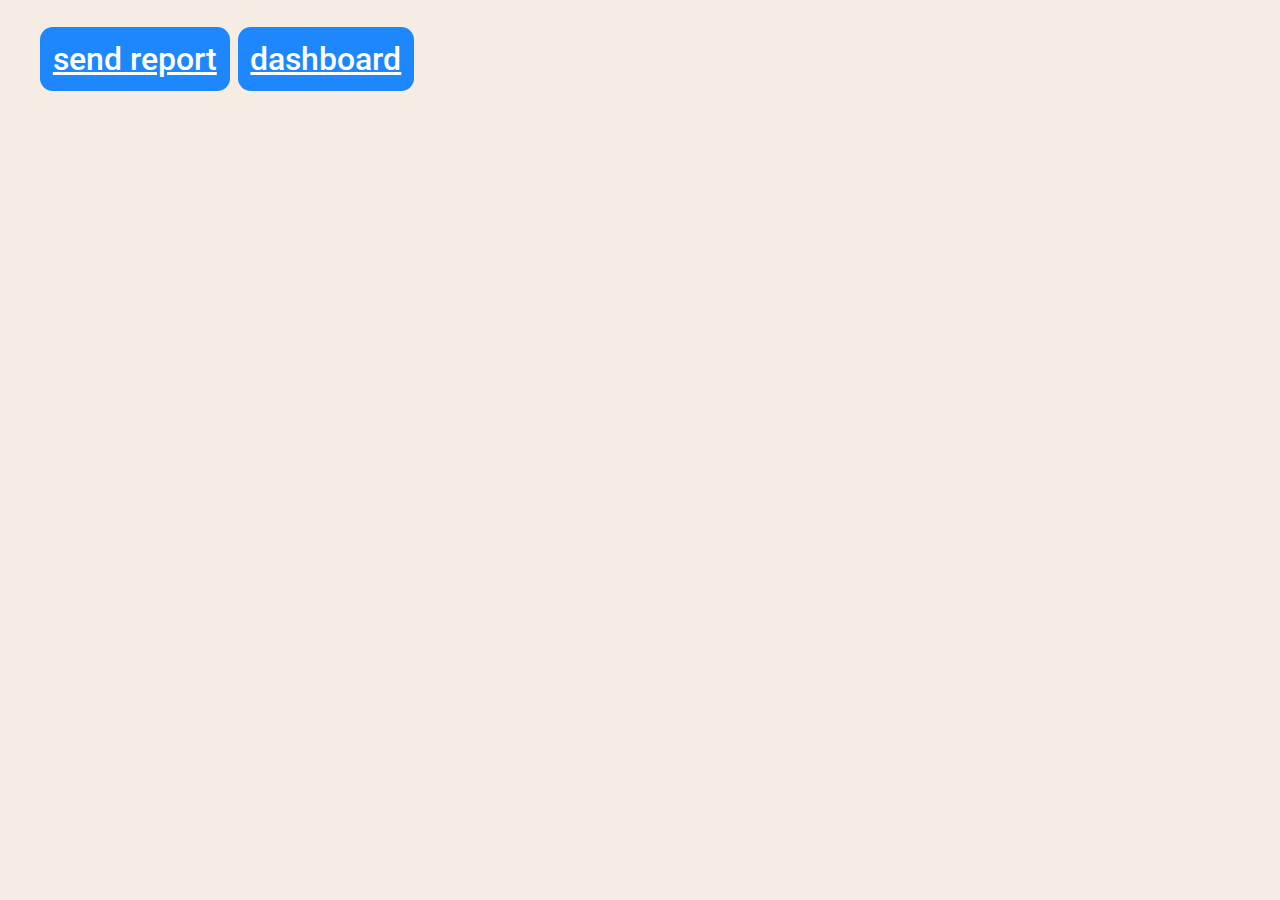
<file: index.html>
<!DOCTYPE html>
<html lang="en">
  <head>
    <meta charset="UTF-8" />
    <meta name="viewport" content="width=device-width, initial-scale=1.0" />
    <title>reports</title>
    <link rel="stylesheet" href="./style.css" />
    <link rel="preconnect" href="https://fonts.googleapis.com" />
    <link rel="preconnect" href="https://fonts.gstatic.com" crossorigin />
    <link
      href="https://fonts.googleapis.com/css2?family=Inter:ital,opsz,wght@0,14..32,100..900;1,14..32,100..900&family=Playwrite+AU+NSW:wght@100..400&family=Roboto:ital,wght@0,100..900;1,100..900&display=swap"
      rel="stylesheet"
    />
  </head>
  <body>
    <a href="./reports.html">send report</a>
    <a href="./dashboard.html">dashboard</a>
  </body>
</html>
</file>
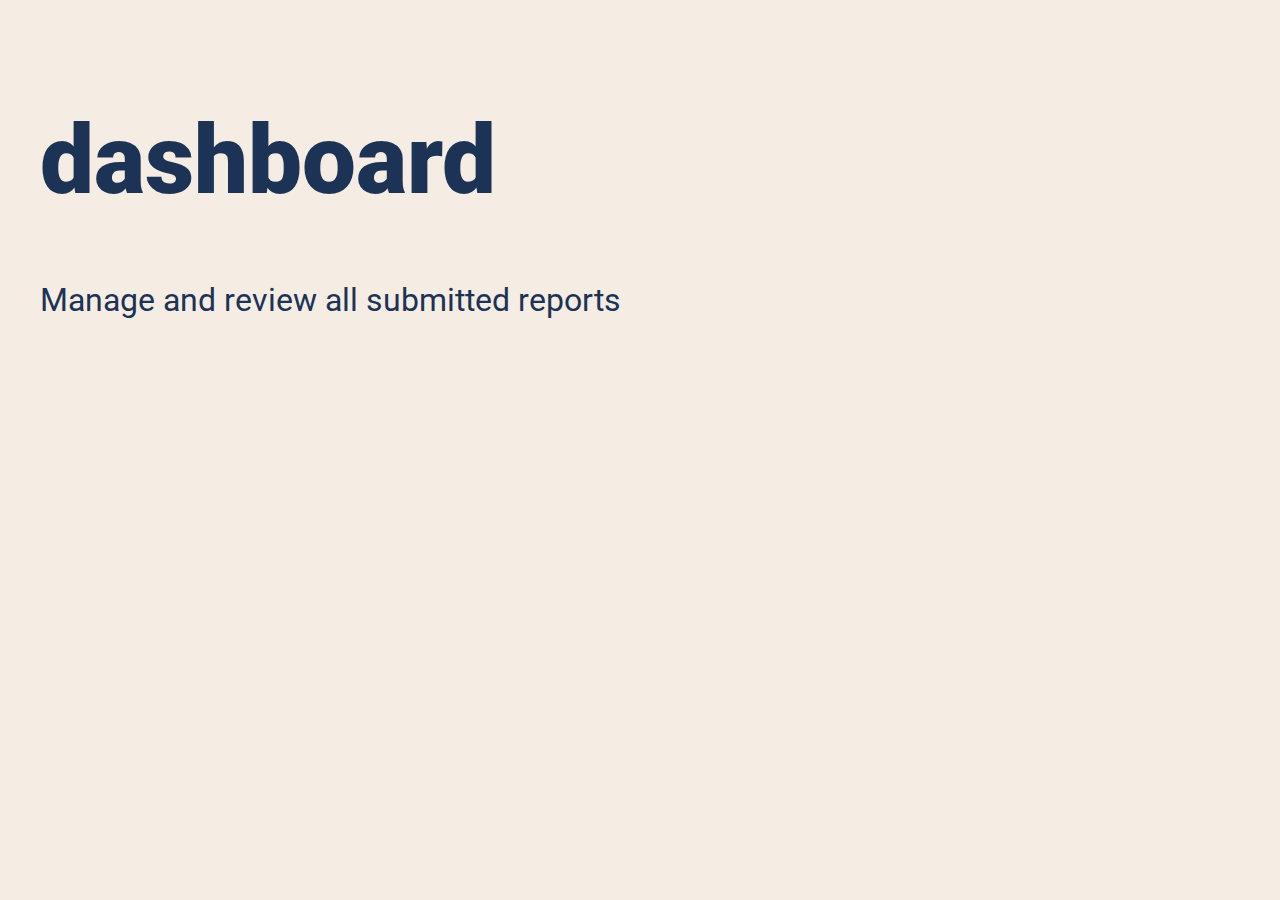
<file: dashboard.html>
<!DOCTYPE html>
<html lang="en">
  <head>
    <meta charset="UTF-8" />
    <meta name="viewport" content="width=device-width, initial-scale=1.0" />
    <title>dashboard</title>
    <link rel="stylesheet" href="./style.css" />
    <link rel="preconnect" href="https://fonts.googleapis.com" />
    <link rel="preconnect" href="https://fonts.gstatic.com" crossorigin />
    <link
      href="https://fonts.googleapis.com/css2?family=Inter:ital,opsz,wght@0,14..32,100..900;1,14..32,100..900&family=Playwrite+AU+NSW:wght@100..400&family=Roboto:ital,wght@0,100..900;1,100..900&display=swap"
      rel="stylesheet"
    />
  </head>
  <body>
    <header>
      <h1>dashboard</h1>
      <p>Manage and review all submitted reports</p>
    </header>
    <main>
      <article id="reports"></article>
    </main>
  </body>
  <script src="./scripts/dashboard.js"></script>
</html>
</file>
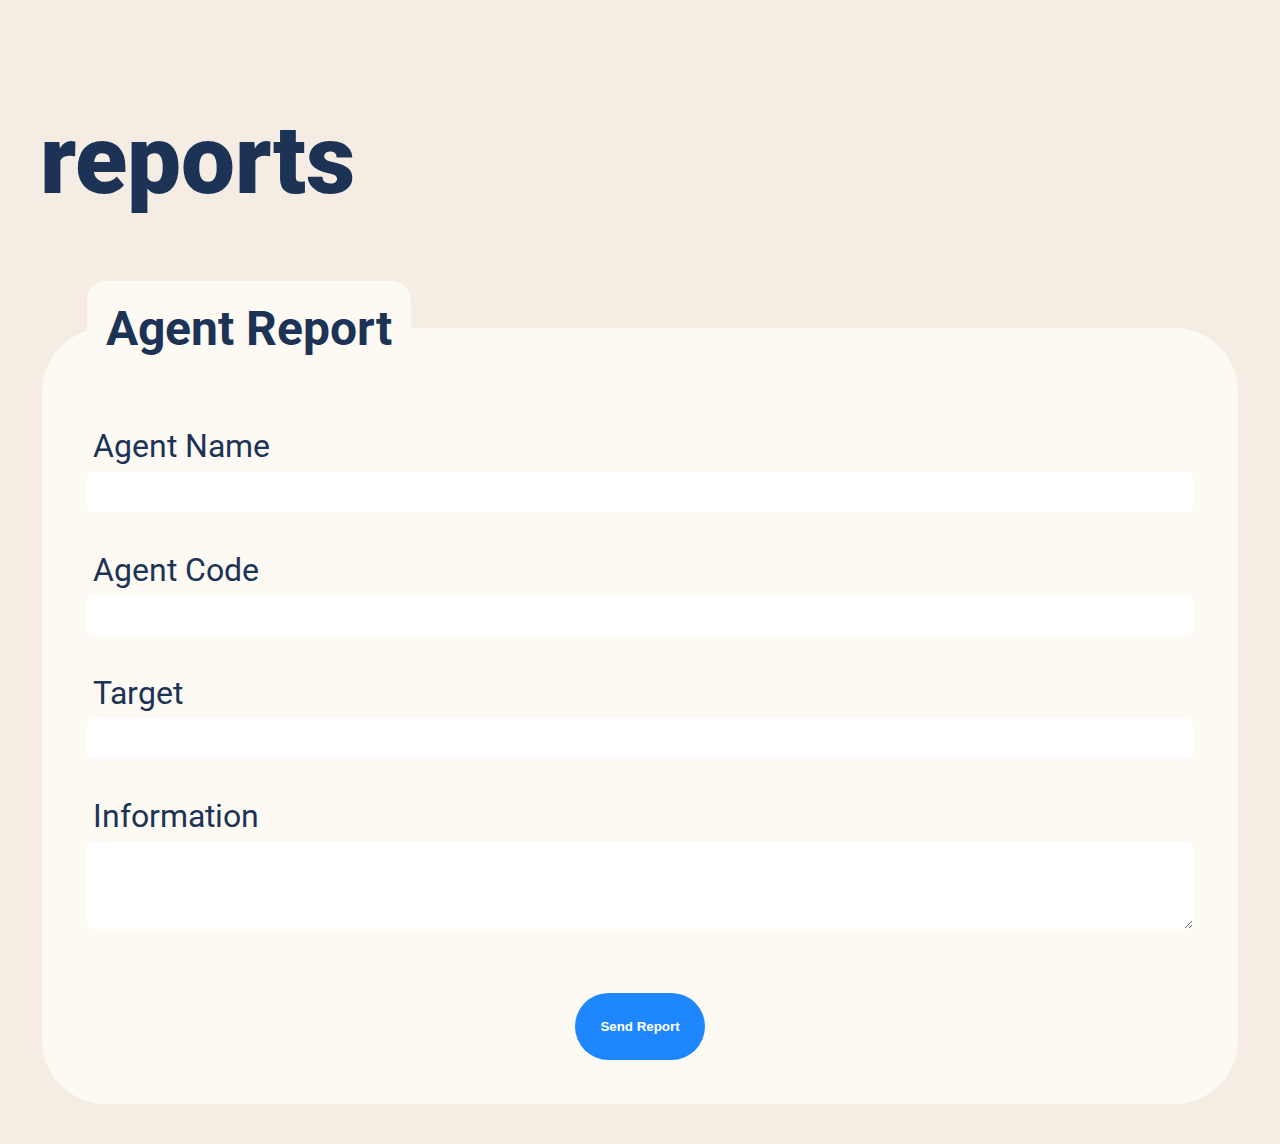
<file: reports.html>
<!DOCTYPE html>
<html lang="en">
  <head>
    <meta charset="UTF-8" />
    <meta name="viewport" content="width=device-width, initial-scale=1.0" />
    <title>reports</title>
    <link rel="stylesheet" href="./style.css" />
    <link rel="preconnect" href="https://fonts.googleapis.com" />
    <link rel="preconnect" href="https://fonts.gstatic.com" crossorigin />
    <link
      href="https://fonts.googleapis.com/css2?family=Inter:ital,opsz,wght@0,14..32,100..900;1,14..32,100..900&family=Playwrite+AU+NSW:wght@100..400&family=Roboto:ital,wght@0,100..900;1,100..900&display=swap"
      rel="stylesheet"
    />
  </head>
  <body>
    <header>
      <h1>reports</h1>
    </header>
    <main>
      <form>
        <fieldset>
          <legend>Agent Report</legend>

          <label for="agentName">Agent Name</label>
          <input type="text" id="agentName" name="agentName" />

          <label for="agentCode">Agent Code</label>
          <input type="text" id="agentCode" name="agentCode" />

          <label for="target">Target</label>
          <input type="text" id="target" name="target" />

          <label for="information">Information</label>
          <textarea name="information" id="information" rows="5"></textarea>

          <button type="submit" id="SendReport">Send Report</button>
        </fieldset>
      </form>
    </main>
  </body>
  <script type="module" src="./scripts/reports.js"></script>
</html>
</file>
<file: style.css>
html {
  font-size: 4vw;
  color: #1c3356;
}

body {
  background-color: #f5ede3;
  font-family: Roboto;
  padding: 10vw;
}

h1 {
  font-size: 3rem;
  font-weight: 900;
}

fieldset,
article > section {
  background-color: #fdfaf4;
  border: none;
  border-radius: 10vw;
  padding: 7vw;
  display: flex;
  flex-direction: column;
}

legend {
  background-color: #fdfaf4;
  padding: 3vw;
  border-radius: 3vw;
  font-size: 1.5rem;
  font-weight: 700;
}

label {
  margin: 1vw;
  font-weight: 400;
}

input {
  border: none;
  border-radius: 1vw;
  padding: 1vw;
  margin-bottom: 5vw;
}

textarea {
  border: none;
  border-radius: 1vw;
  padding: 1vw;
  margin-bottom: 5vw;
}

fieldset button {
  background-color: #1e87fd;
  color: white;
  border: none;
  border-radius: 10vw;
  padding: 4vw;
  margin: auto;
  margin-top: 7vw;
  font-weight: 700;
}

article {
  display: flex;
  flex-direction: column;
  gap: 3vw;
}

section p {
  margin: 1vw;
}

.features {
  display: flex;
  margin-top: 2vw;
  justify-content: space-between;
}

.features > button,
a {
  background-color: #1e87fd;
  color: white;
  border: none;
  border-radius: 2vw;
  padding: 2vw;
  margin: auto;
  font-weight: 500;
}

@media screen and (min-width: 500px) {
  html {
    font-size: 2.5vw;
  }

  body {
    max-width: 900;
    padding: 2.5vw;
  }

  fieldset,
  article > section {
    border-radius: 5vw;
    padding: 3.5vw;
  }

  legend {
    padding: 1.5vw;
    border-radius: 1.5vw;
  }

  label {
    margin: 0.5vw;
  }

  input {
    border-radius: 0.5vw;
    padding: 1vw;
    margin-bottom: 2.5vw;
  }

  textarea {
    border-radius: 0.5vw;
    padding: 0.5vw;
    margin-bottom: 2.5vw;
  }

  fieldset button {
    border-radius: 5vw;
    padding: 2vw;
    margin-top: 2.5vw;
  }

  article {
    gap: 3vw;
  }

  section p {
    margin: 0.5vw;
  }

  .features {
    margin-top: 1vw;
  }

  .features > button,
  a {
    border-radius: 1vw;
    padding: 1vw;
  }
}
</file>
